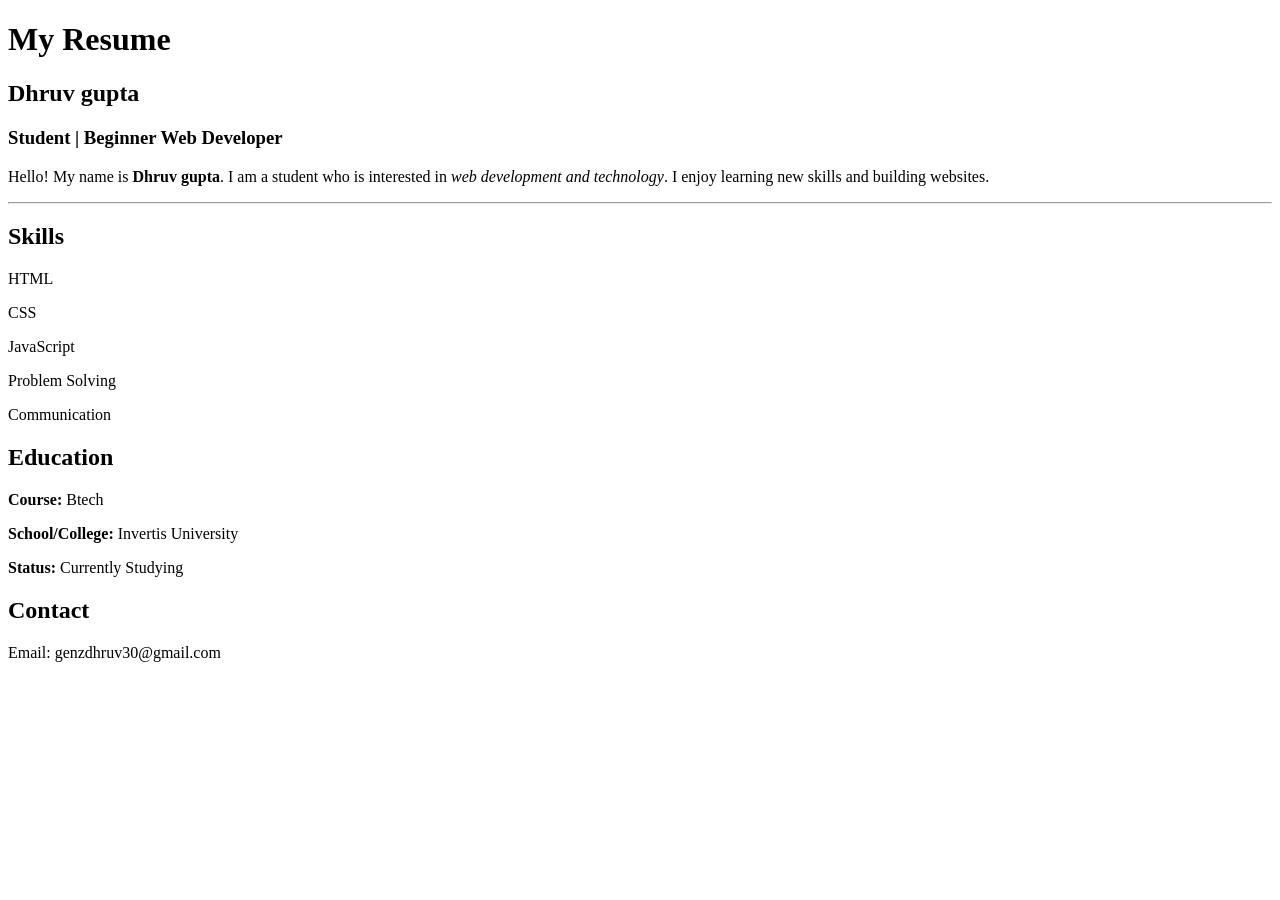
<file: week 2/index.html>
<!DOCTYPE html>
<html lang="en">
<head>
    <meta charset="UTF-8">
    <meta name="viewport" content="width=device-width, initial-scale=1.0">
    <title>My resume</title>
</head>
<body>
    <h1>My Resume</h1>

    <h2>Dhruv gupta</h2>
    <h3>Student | Beginner Web Developer</h3>
     <p>
        Hello! My name is <strong>Dhruv gupta</strong>.
        I am a student who is interested in
        <em>web development and technology</em>.
        I enjoy learning new skills and building websites.
    </p>
    <hr>
    
     <div id="skills" class="resume">
        <h2>Skills</h2>
        <p>HTML</p>
        <p>CSS</p>
        <p>JavaScript</p>
        <p>Problem Solving</p>
        <p>Communication</p>
    </div>

    <div id="education" class="resume">
        <h2>Education</h2>
        <p><strong>Course:</strong> Btech</p>
        <p><strong>School/College:</strong> Invertis University</p>
        <p><strong>Status:</strong> Currently Studying</p>
    </div>

    <div id="contact" class="resume">
        <h2>Contact</h2>
        <p>Email: genzdhruv30@gmail.com</p>
    </div>

    

    
    
</body>
</html>
</file>
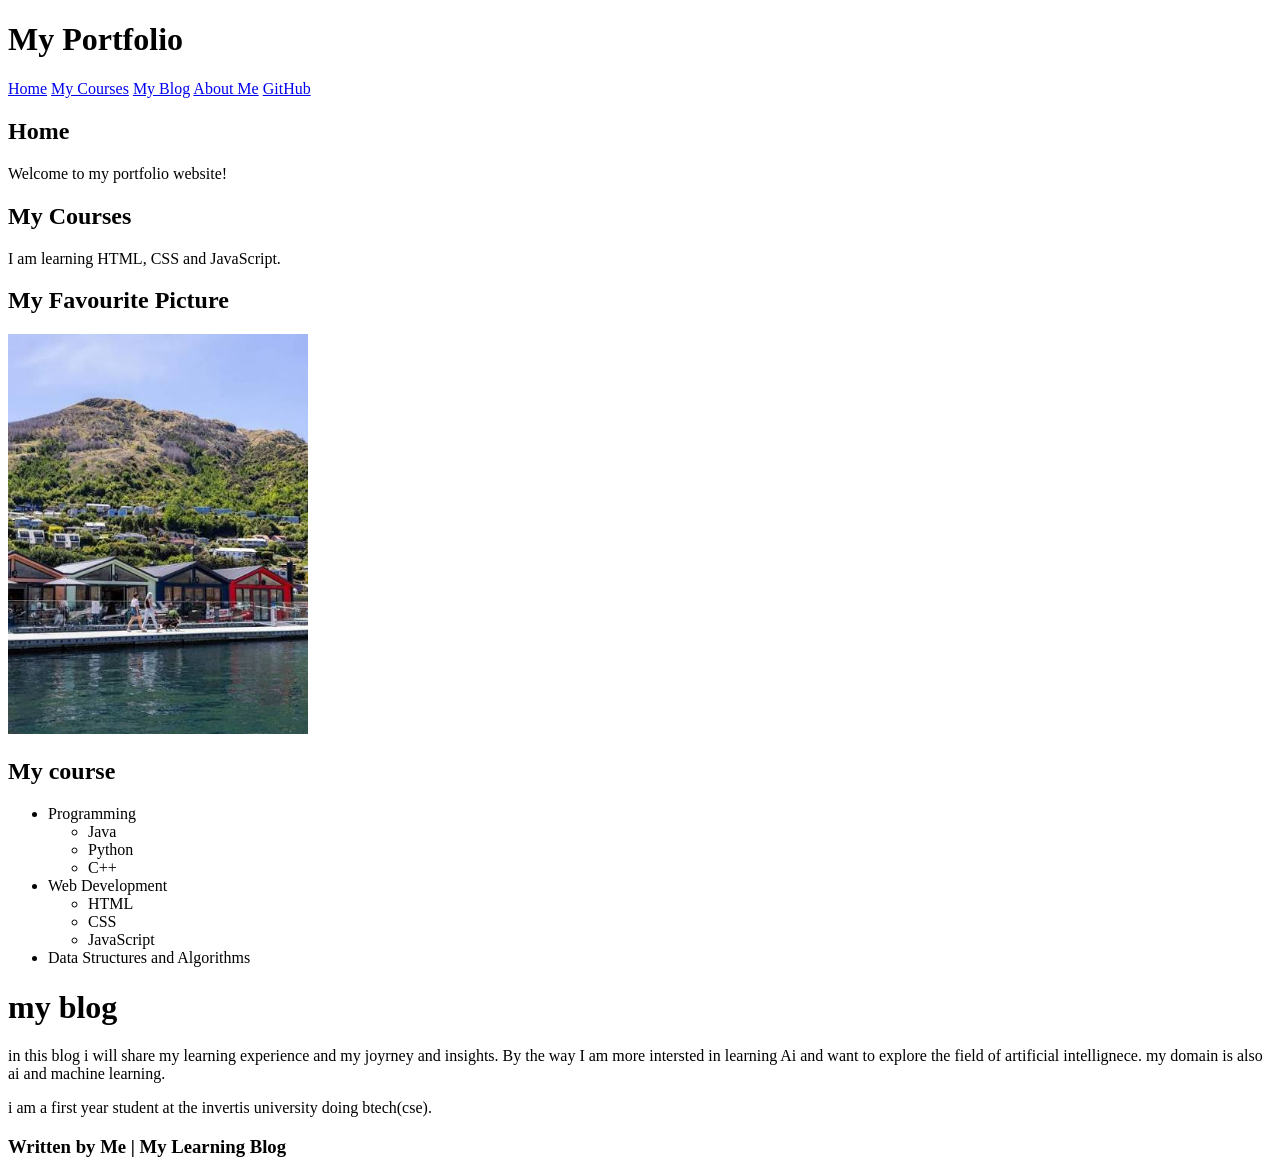
<file: week 3/index.html>
<!DOCTYPE html>
<html lang="en">

<head>
    <meta charset="UTF-8">
    <meta name="viewport" content="width=device-width, initial-scale=1.0">
    <title>Document</title>
</head>

<body>

    <header>
        <h1>My Portfolio</h1>

        <nav>
            <a href="#home">Home</a>
            <a href="#courses">My Courses</a>
            <a href="#blog">My Blog</a>
            <a href="about.html">About Me</a>
            <a href="https://github.com/" target="_blank" rel="noopener noreferrer">GitHub</a>
        </nav>
    </header>
    <main>
        <section id="home">
            <h2>Home</h2>
            <p>Welcome to my portfolio website!</p>
        </section>

        <section id="courses">
            <h2>My Courses</h2>
            <p>I am learning HTML, CSS and JavaScript.</p>
        </section>

        
    </main>

    

    <!-- 3.2 section-->
    <h2>My Favourite Picture</h2>

    <img src="nature.jpg" alt="A beautiful picture of nature" width="300">


    <!-- course Section-->
    <section id="courses">
        <h2> My course </h2>



        <ul>
            <li>Programming
                <ul>
                    <li>Java</li>
                    <li>Python</li>
                    <li>C++</li>
                </ul>
            </li>

            <li>Web Development
                <ul>
                    <li>HTML</li>
                    <li>CSS</li>
                    <li>JavaScript</li>
                </ul>
            </li>

            <li>Data Structures and Algorithms</li>
        </ul>
    </section>

    <h1> my blog</h1>
    <p>
        in this blog i will share my learning experience and my joyrney and insights.
        By the way I am more intersted in learning Ai and want to explore the field
        of artificial intellignece. my domain is also ai and machine learning.

    </p>

    <p>
        i am a first year student at the invertis university doing btech(cse).
    </p>

    <footer>

        <h3>Written by Me | My Learning Blog</h3>
    </footer>

</body>

</html>
</file>
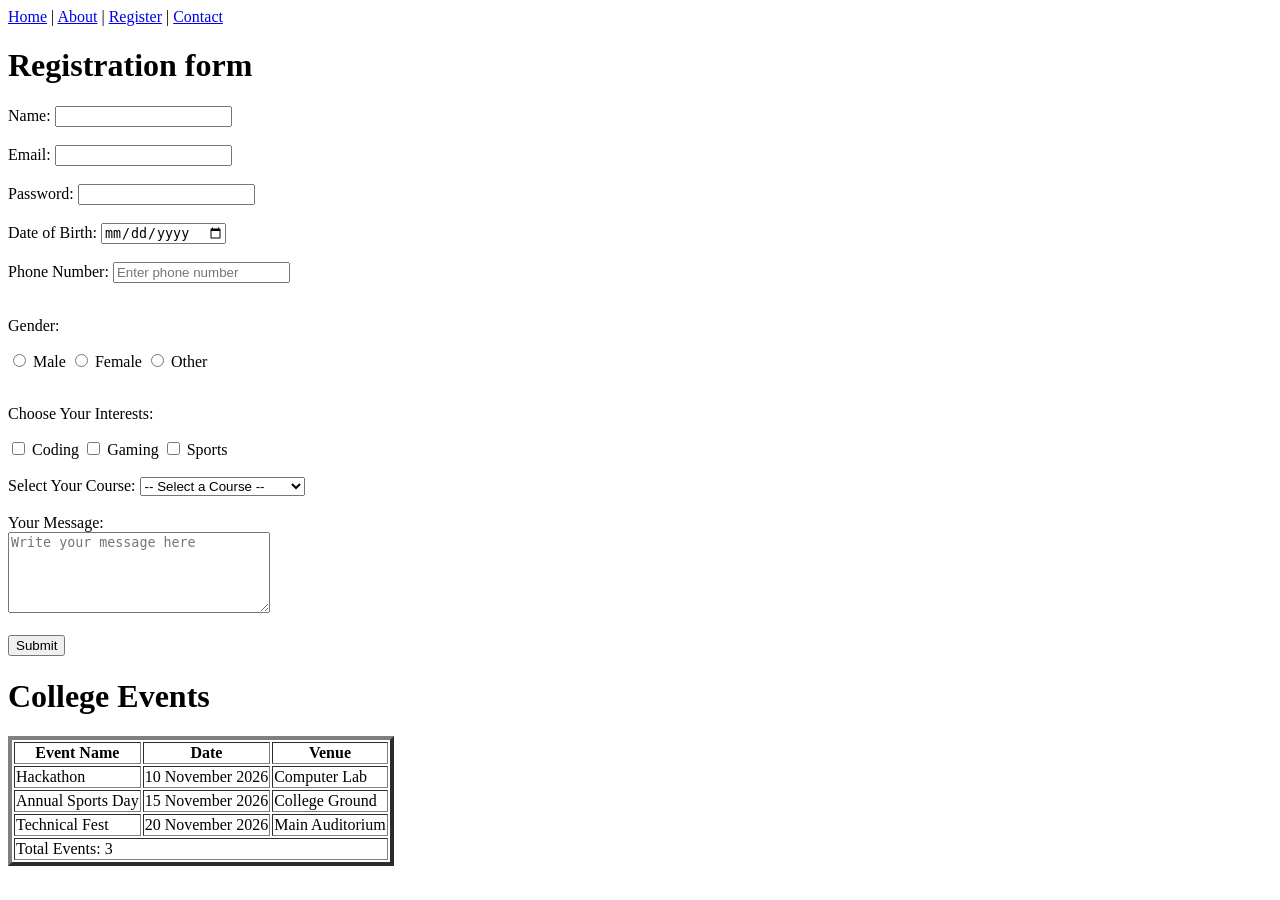
<file: week 4/index.html>
<!DOCTYPE html>
<html lang="en">

<head>
    <meta charset="UTF-8">
    <meta name="viewport" content="width=device-width, initial-scale=1.0">
    <meta name="description" content="Welcome to our college website. Explore college events and activities.">
    <meta name="author" content="Dhruv">
    <meta name="keywords" content="college, events, education">
    <title> Registration form</title>
    <!-- Favicon -->
    <link rel="icon" type="image/png" href="favicon.png">
</head>

<body>

     <nav>
            <a href="index.html">Home</a> |
            <a href="about.html">About</a> |
            <a href="register.html">Register</a> |
            <a href="contact.html">Contact</a>
        </nav>
        
    <h1> Registration form</h1>
    <form>
        <!--Name-->
        <label for="name">Name:</label>
        <input type="text" id="name" name="name" required> 
        <br> <br>

         <!-- email -->
        <label for="email">Email:</label>
        <input type="email" id="email" name="email" required>
        <br> <br>

        <!-- password -->
        <label for="password">Password:</label>
        <input type="password" id="password" name="password" required>
        <br> <br>

        <!-- Date -->
        <label for="dob">Date of Birth:</label>
        <input type="date" id="dob" name="dob" required>
        <br><br>

        <!-- Phone -->
        <label for="phone">Phone Number:</label>
        <input type="tel" id="phone" name="phone"
               placeholder="Enter phone number" required>
        <br><br>

        <!-- Radio Buttons -->
        <p>Gender:</p>
        <input type="radio" id="male" name="gender" value="male">
        <label for="male">Male</label>

        <input type="radio" id="female" name="gender" value="female">
        <label for="female">Female</label>

        <input type="radio" id="other" name="gender" value="other">
        <label for="other">Other</label>
        <br><br>

        <!-- Checkboxes -->
        <p>Choose Your Interests:</p>
        <input type="checkbox" id="coding" name="interests" value="coding">
        <label for="coding">Coding</label>

        <input type="checkbox" id="gaming" name="interests" value="gaming">
        <label for="gaming">Gaming</label>

        <input type="checkbox" id="sports" name="interests" value="sports">
        <label for="sports">Sports</label>
        <br><br>

        <!-- Dropdown -->
        <label for="course">Select Your Course:</label>
        <select id="course" name="course" required>
            <option value="">-- Select a Course --</option>
            <option value="cse">Computer Science</option>
            <option value="it">Information Technology</option>
            <option value="ece">Electronics Engineering</option>
            <option value="mechanical">Mechanical Engineering</option>
        </select>
        <br><br>

        <!-- Message Box -->
        <label for="message">Your Message:</label>
        <br>
        <textarea id="message" name="message" rows="5" cols="30"
                  placeholder="Write your message here"></textarea>
        <br><br>

        <!-- Submit Button -->
        <button type="submit">Submit</button>

        <h1>College Events</h1>

    <table border="4">
        <!-- Heading Row -->
        <thead>
            <tr>
                <th>Event Name</th>
                <th>Date</th>
                <th>Venue</th>
            </tr>
        </thead>

        <!-- Body Rows -->
        <tbody>
            <tr>
                <td>Hackathon</td>
                <td>10 November 2026</td>
                <td>Computer Lab</td>
            </tr>

            <tr>
                <td>Annual Sports Day</td>
                <td>15 November 2026</td>
                <td>College Ground</td>
            </tr>

            <tr>
                <td>Technical Fest</td>
                <td>20 November 2026</td>
                <td>Main Auditorium</td>
            </tr>
        </tbody>

        <!-- Footer Row -->
        <tfoot>
            <tr>
                <td colspan="3">Total Events: 3</td>
            </tr>
        </tfoot>
    </table>



    </form>
</body>

</html>
</file>
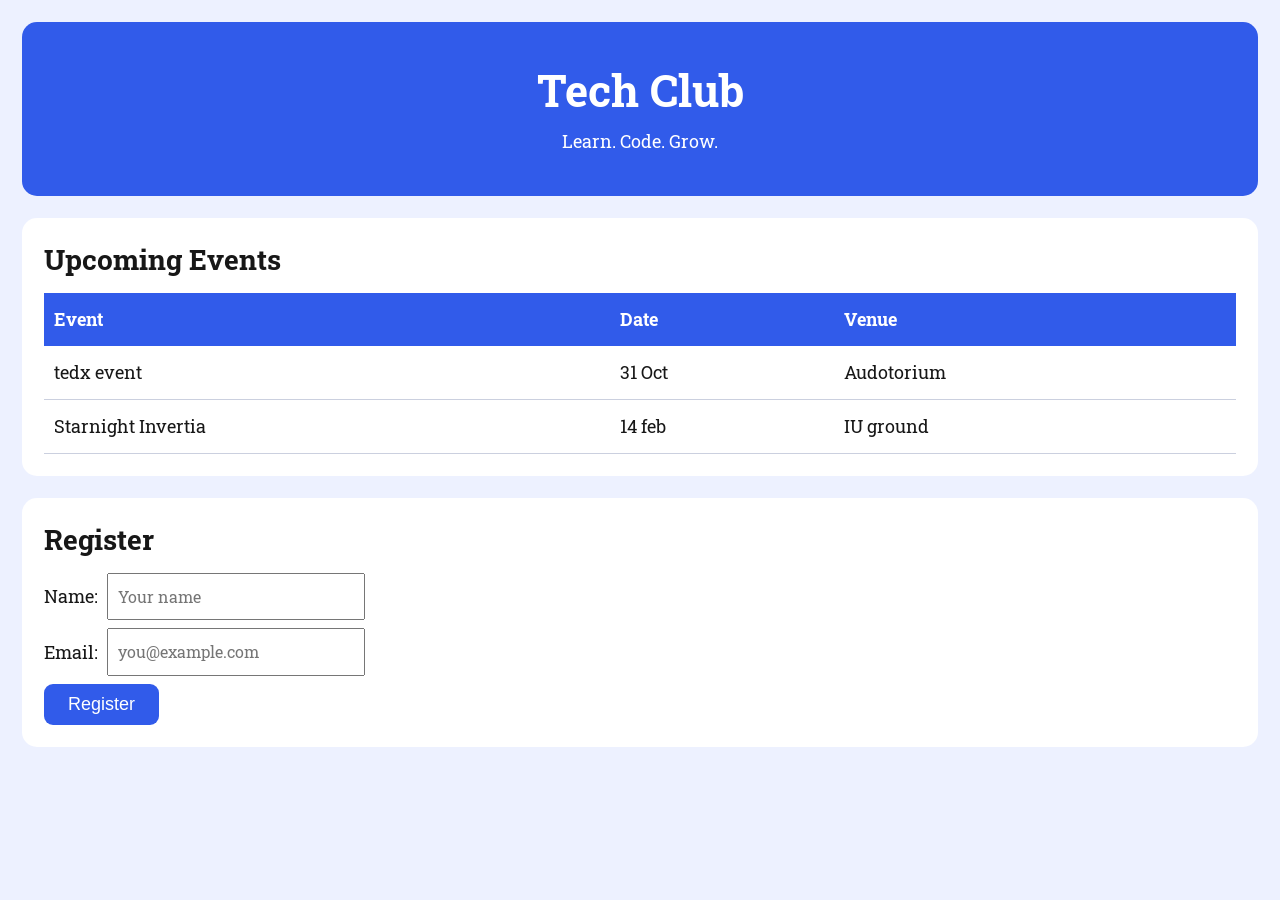
<file: week 5/index.html>
<!DOCTYPE html>
<html lang="en">
<head>
    <meta charset="UTF-8">
    <meta name="viewport" content="width=device-width, initial-scale=1.0">

    <title>Tech Club</title>

    <!-- Google Font -->
    <link rel="preconnect" href="https://fonts.googleapis.com">
    <link rel="preconnect" href="https://fonts.gstatic.com" crossorigin>
    <link href="https://fonts.googleapis.com/css2?family=Roboto+Slab:wght@400;500;600;700&display=swap"
          rel="stylesheet">

    <!-- External CSS file -->
    <link rel="stylesheet" href="style.css">
</head>
<body>

    <header id="hero">
        <h1>Tech Club</h1>
        <p>Learn. Code. Grow.</p>
    </header>

    <main>
        <!-- Upcoming Events -->
        <section class="card">
            <h2>Upcoming Events</h2>

            <table>
                <thead>
                    <tr>
                        <th>Event</th>
                        <th>Date</th>
                        <th>Venue</th>
                    </tr>
                </thead>

                <tbody>
                    <tr>
                        <td>tedx event </td>
                        <td>31 Oct </td>
                        <td>Audotorium</td>
                    </tr>

                    <tr>
                        <td>Starnight Invertia</td>
                        <td>14 feb</td>
                        <td>IU ground </td>
                    </tr>
                </tbody>
            </table>
        </section>

        <!-- Registration Form -->
        <section class="card">
            <h2>Register</h2>

            <form>
                <div class="form-row">
                    <label for="name">Name:</label>
                    <input
                        type="text"
                        id="name"
                        name="name"
                        placeholder="Your name"
                        required
                    >
                </div>

                <div class="form-row">
                    <label for="email">Email:</label>
                    <input
                        type="email"
                        id="email"
                        name="email"
                        placeholder="you@example.com"
                        required
                    >
                </div>

                <button type="submit">Register</button>
            </form>
        </section>
    </main>

</body>
</html>
</file>
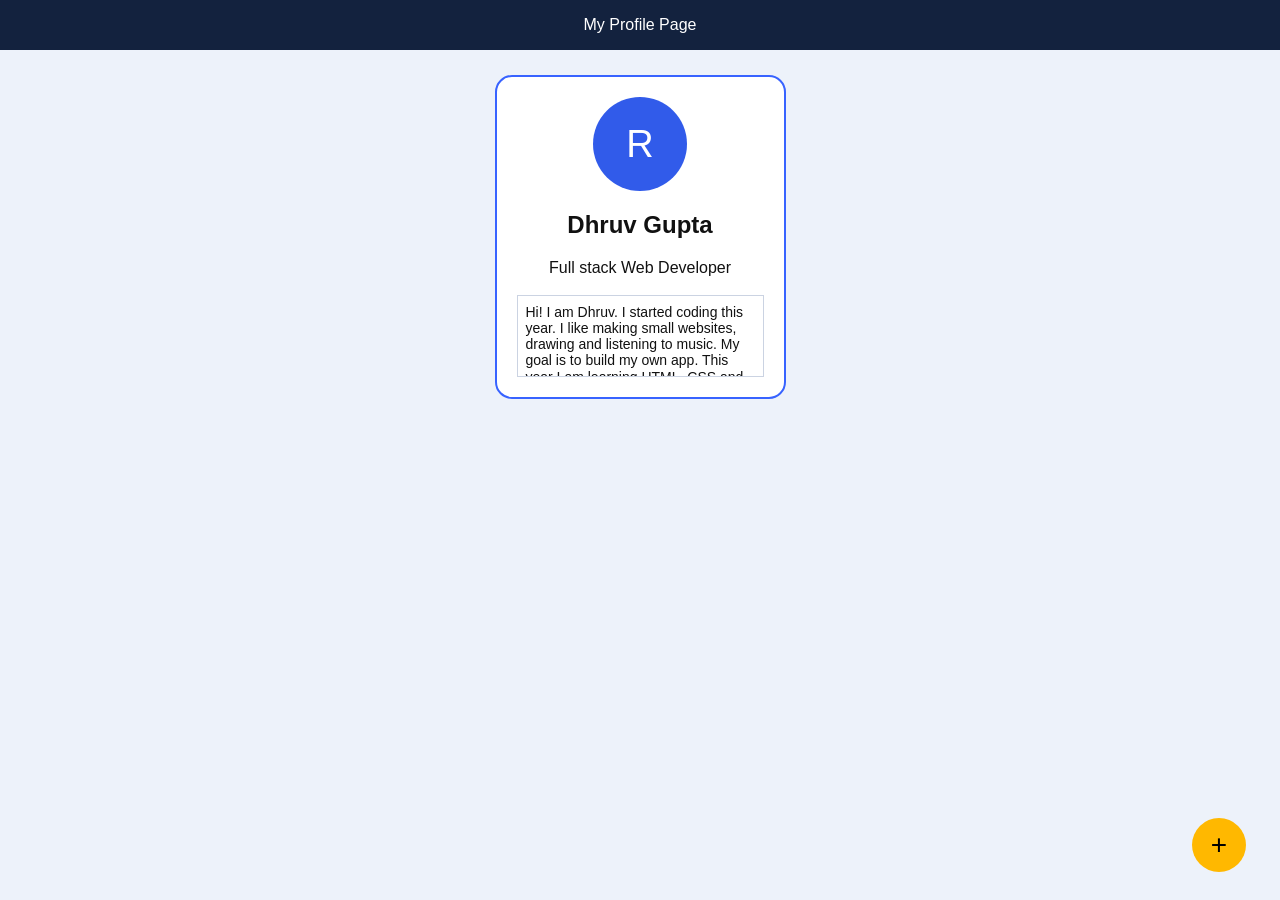
<file: week 6/index.html>
<!DOCTYPE html>
<html lang="en">
<head>
    <meta charset="UTF-8">
    <meta name="viewport" content="width=device-width, initial-scale=1.0">

    <title>My Profile Page</title>

    <link rel="stylesheet" href="style.css">
</head>
<body>

    <!-- Sticky top bar -->
    <header class="top-bar">
        My Profile Page
    </header>

    <main class="page-container">

        <!-- Profile card -->
        <section class="profile-card">

            <div class="avatar">R</div>

            <h1>Dhruv Gupta</h1>

            <p class="profile-role"> Full stack Web Developer </p>

            <!-- Scrollable bio -->
            <div class="bio-box">
                Hi! I am Dhruv. I started coding this year.
                I like making small websites, drawing and
                listening to music. My goal is to build my
                own app. This year I am learning HTML, CSS
                and JavaScript. I enjoy creating new things
                and improving my coding skills every day. I 
                want to become full stack web developer.
            </div>

        </section>

    </main>

    <!-- Fixed add button -->
    <button class="add-button" type="button"
            aria-label="Add profile">+</button>

</body>
</html>
</file>
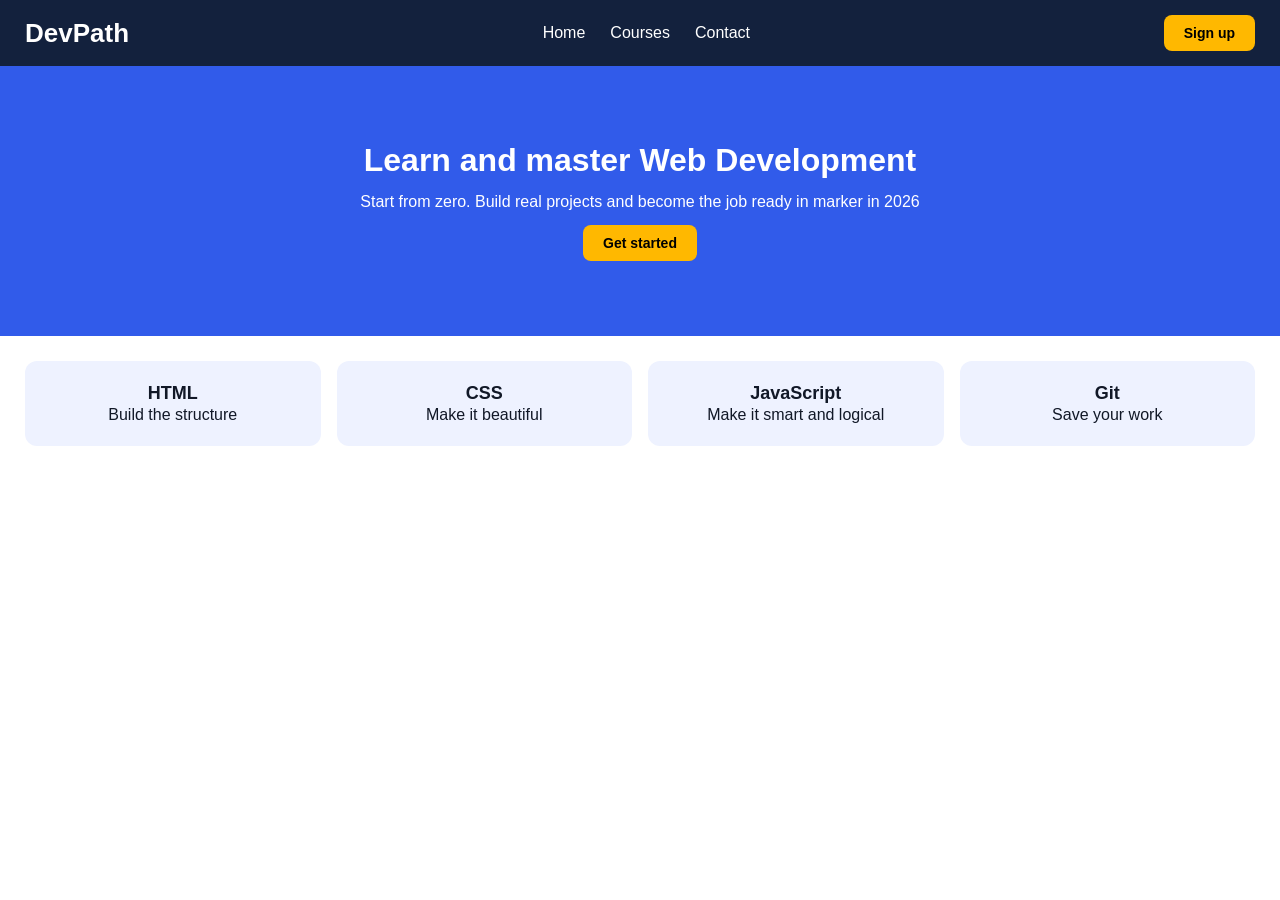
<file: week 7/index.html>
<!DOCTYPE html>
<html lang="en">
<head>
    <meta charset="UTF-8">
    <meta name="viewport" content="width=device-width, initial-scale=1.0">
    <title>DevPath - Learn Web Development</title>
    <link rel="stylesheet" href="style.css">
</head>
<body>

    <!-- Navbar -->
    <nav class="navbar">
        <div class="logo">DevPath</div>

        <div class="nav-links">
            <a href="#home">Home</a>
            <a href="#courses">Courses</a>
            <a href="#contact">Contact</a>
        </div>

        <button class="signup-btn">Sign up</button>
    </nav>

    <!-- Hero Banner -->
    <section class="hero" id="home">
        <div class="hero-content">
            <h1>Learn and master Web Development</h1>
            <p>Start from zero. Build real projects and become the job ready in marker in 2026</p>
            <button class="get-started-btn">Get started</button>
        </div>
    </section>

    <!-- Course Cards -->
    <section class="courses" id="courses">

        <div class="card">
            <h2>HTML</h2>
            <p>Build the structure </p>
        </div>

        <div class="card">
            <h2>CSS</h2>
            <p>Make it beautiful</p>
        </div>

        <div class="card">
            <h2>JavaScript</h2>
            <p>Make it smart and logical</p>
        </div>

        <div class="card">
            <h2>Git</h2>
            <p>Save your work</p>
        </div>

    </section>

</body>
</html>
</file>
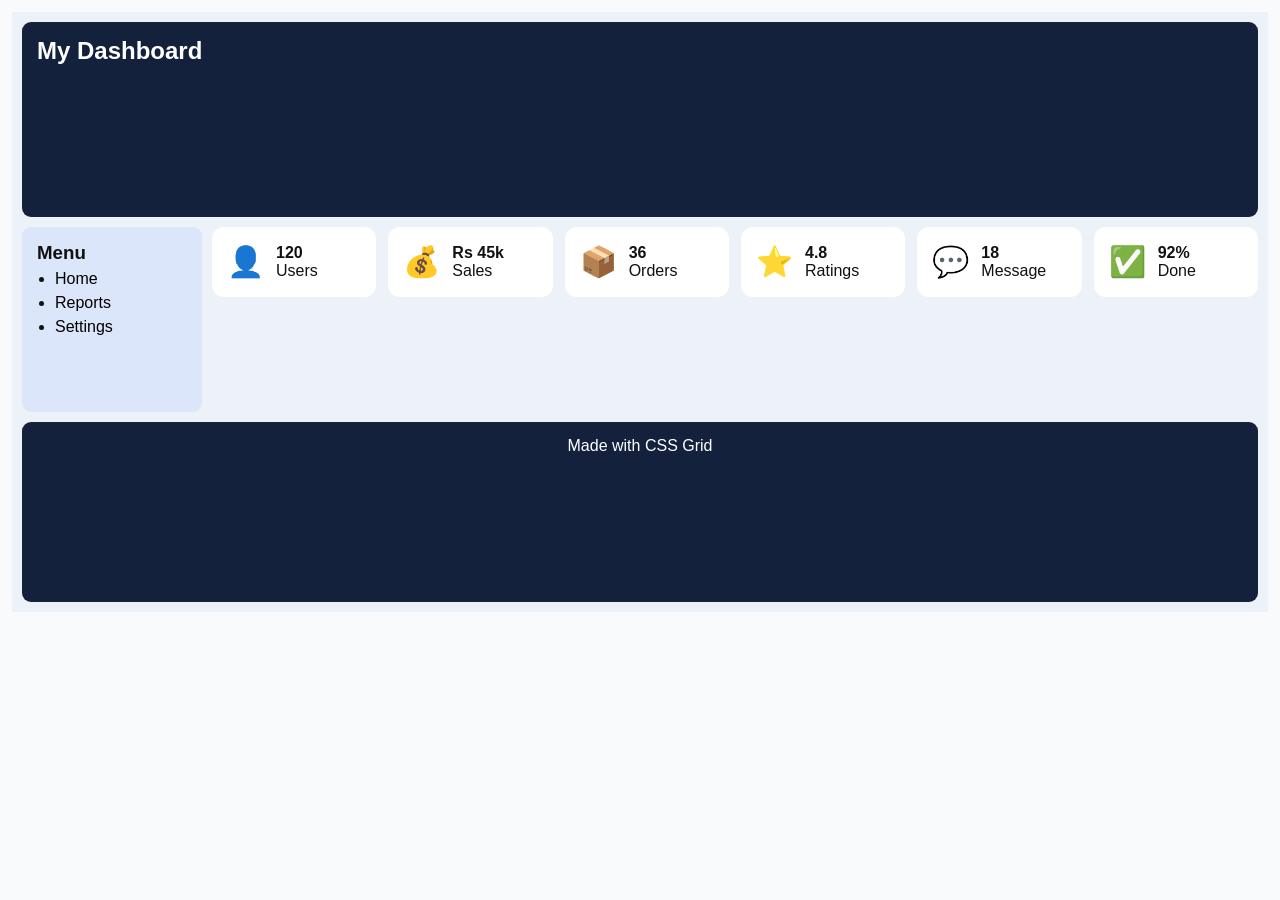
<file: week 8/index.html>
<!DOCTYPE html>
<html lang="en">
<head>
    <meta charset="UTF-8">
    <meta name="viewport" content="width=device-width, initial-scale=1.0">
    <title>My Dashboard</title>
    <link rel="stylesheet" href="style.css">
</head>
<body>

    <div class="dashboard">

        <!-- Header -->
        <header class="head">
            <h2>My Dashboard</h2>
        </header>

        <!-- Sidebar -->
        <aside class="side">
            <h3>Menu</h3>
            <ul>
                <li><a href="#">Home</a></li>
                <li><a href="#">Reports</a></li>
                <li><a href="#">Settings</a></li>
            </ul>
        </aside>

        <!-- Main Content -->
        <main class="main">

            <div class="card">
                <span class="icon">👤</span>
                <div class="info">
                    <strong>120</strong>
                    <p>Users </p>
                </div>
            </div>

            <div class="card">
                <span class="icon">💰</span>
                <div class="info">
                    <strong>Rs 45k</strong>
                    <p>Sales</p>
                </div>
            </div>

            <div class="card">
                <span class="icon">📦</span>
                <div class="info">
                    <strong>36</strong>
                    <p>Orders</p>
                </div>
            </div>

            <div class="card">
                <span class="icon">⭐</span>
                <div class="info">
                    <strong>4.8</strong>
                    <p>Ratings</p>
                </div>
            </div>

            <div class="card">
                <span class="icon">💬</span>
                <div class="info">
                    <strong> 18 </strong>
                    <p>Message</p>
                </div>
            </div>

            <div class="card">
                <span class="icon">✅</span>
                <div class="info">
                    <strong>92% </strong>
                    <p>Done</p>
                </div>
            </div>

        </main>

        <!-- Footer -->
        <footer class="foot">
            <p>Made with CSS Grid</p>
        </footer>

    </div>

</body>
</html>
</file>
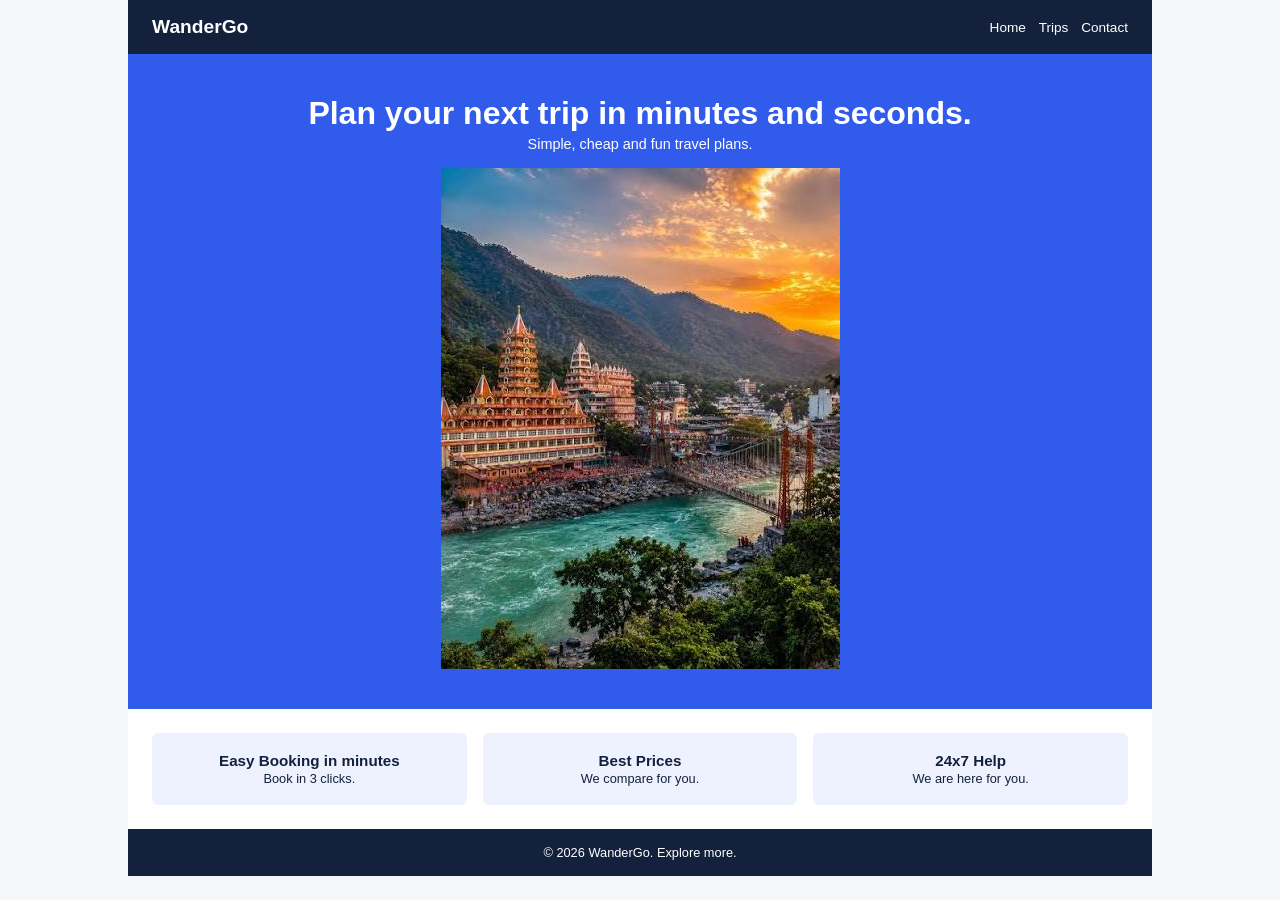
<file: week 9/index.html>
<!DOCTYPE html>
<html lang="en">
<head>
    <meta charset="UTF-8">
    <meta name="viewport" content="width=device-width, initial-scale=1.0">

    <title>WanderGo - Travel Planner</title>

    <link rel="stylesheet" href="style.css">
</head>
<body>

    <div class="page">

        <!-- Navbar -->
        <header class="navbar">
            <h1 class="logo">WanderGo</h1>

            <nav class="nav-links">
                <a href="#home">Home</a>
                <a href="#trips">Trips</a>
                <a href="#contact">Contact</a>
            </nav>
        </header>

        <!-- Hero Section -->
        <main id="home">

            <section class="hero">
                <div class="hero-content">
                    <h2>Plan your next trip in minutes and seconds.</h2>
                    <p>Simple, cheap and fun travel plans. </p>
                </div>

                <img
                    src="trip.jpg"
                    alt="Beautiful travel destination"
                    class="trip-image"
                >
            </section>

            <!-- Features -->
            <section class="features" id="trips">

                <article class="feature-card">
                    <h3>Easy Booking in minutes</h3>
                    <p>Book in 3 clicks.</p>
                </article>

                <article class="feature-card">
                    <h3>Best Prices</h3>
                    <p>We compare for you.</p>
                </article>

                <article class="feature-card">
                    <h3>24x7 Help</h3>
                    <p>We are here for you.</p>
                </article>

            </section>

        </main>

        <!-- Footer -->
        <footer class="footer" id="contact">
            <p>© 2026 WanderGo. Explore more.</p>
        </footer>

    </div>

</body>
</html>
</file>
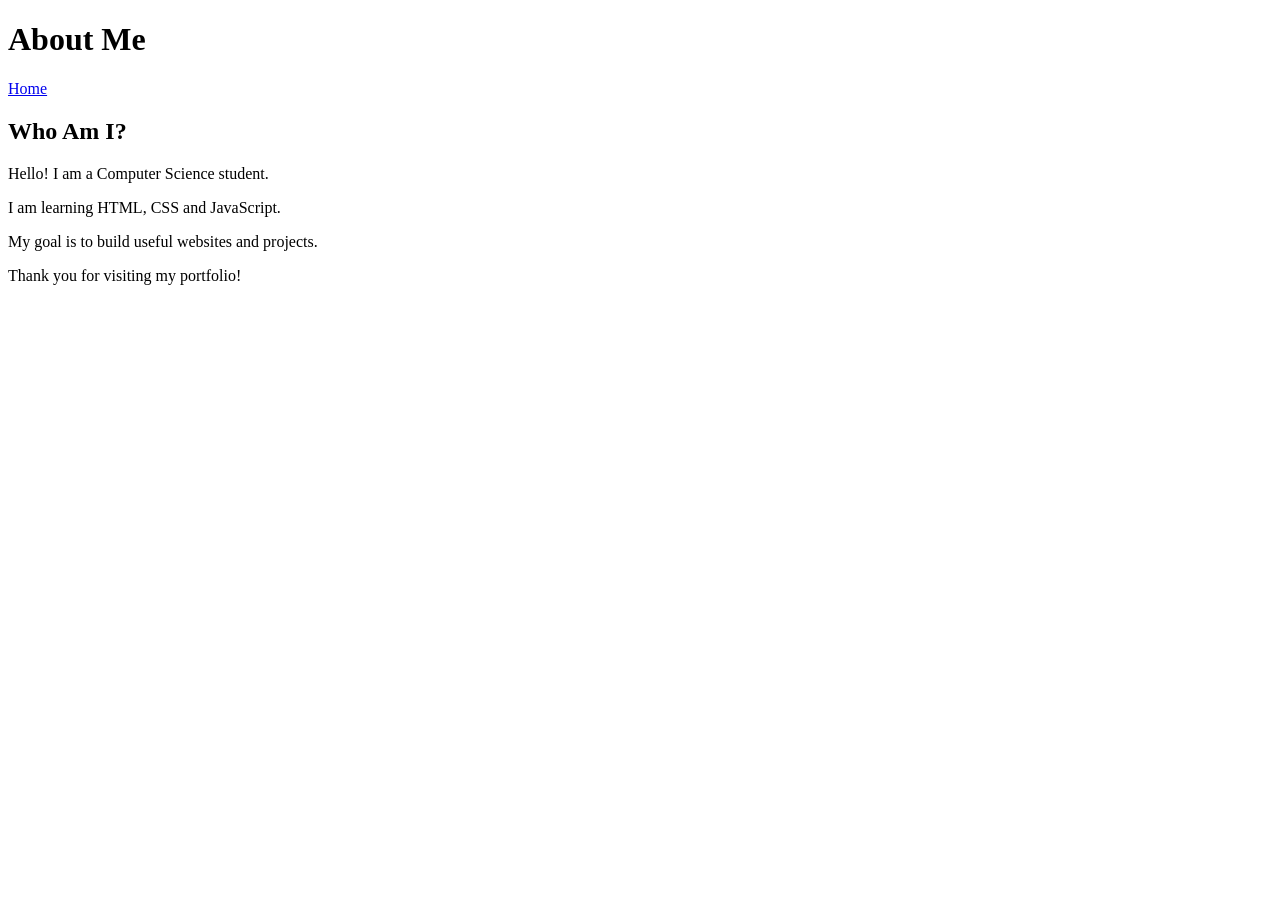
<file: week 3/about.html>
<!DOCTYPE html>
<html lang="en">
<head>
    <meta charset="UTF-8">
    <meta name="viewport" content="width= Add a menu (nav) with links. One link should open in a new tab. Later: make a second page about.html and link it too., initial-scale=1.0">
    <title>Document</title>
</head>

<!DOCTYPE html>
<html lang="en">
<head>
    <meta charset="UTF-8">
    <meta name="viewport" content="width=device-width, initial-scale=1.0">
    <title>About Me</title>
</head>
<body>

    <header>
        <h1>About Me</h1>
        <nav>
            <a href="index.html">Home</a>
        </nav>
    </header>

    <main>
        <section>
            <h2>Who Am I?</h2>
            <p>Hello! I am a Computer Science student.</p>
            <p>I am learning HTML, CSS and JavaScript.</p>
            <p>My goal is to build useful websites and projects.</p>
        </section>
    </main>

    <footer>
        <p>Thank you for visiting my portfolio!</p>
    </footer>

    
        

</body>
</html>
</file>
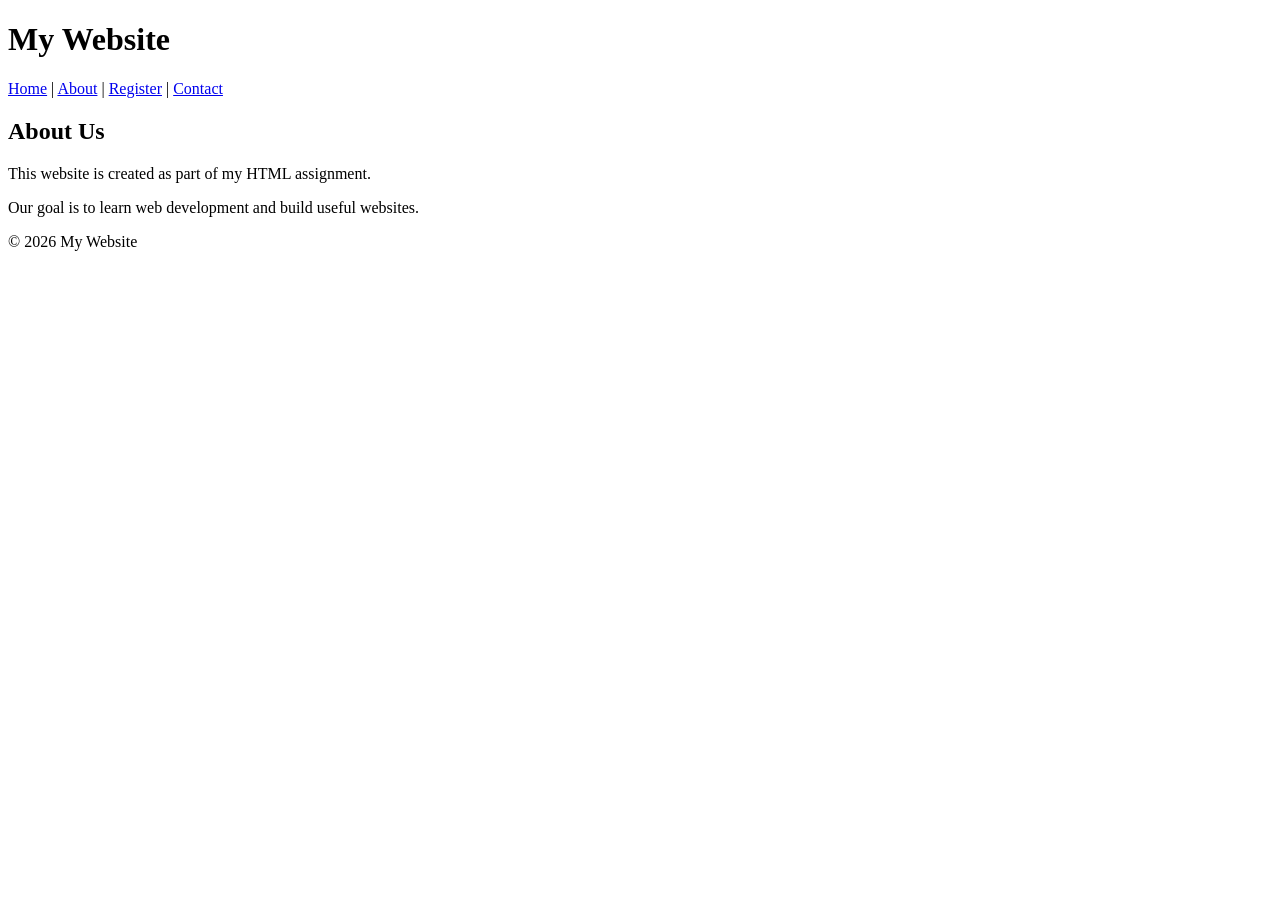
<file: week 4/about.html>
<!DOCTYPE html>
<html lang="en">
<head>
    <meta charset="UTF-8">
    <meta name="viewport" content="width=device-width, initial-scale=1.0">
    <title>About | My Website</title>
</head>
<body>

    <header>
        <h1>My Website</h1>

        <nav>
            <a href="index.html">Home</a> |
            <a href="about.html">About</a> |
            <a href="register.html">Register</a> |
            <a href="contact.html">Contact</a>
        </nav>
    </header>

    <main>
        <h2>About Us</h2>
        <p>This website is created as part of my HTML assignment.</p>
        <p>Our goal is to learn web development and build useful websites.</p>
    </main>

    <footer>
        <p>&copy; 2026 My Website</p>
    </footer>

</body>
</html>
</file>
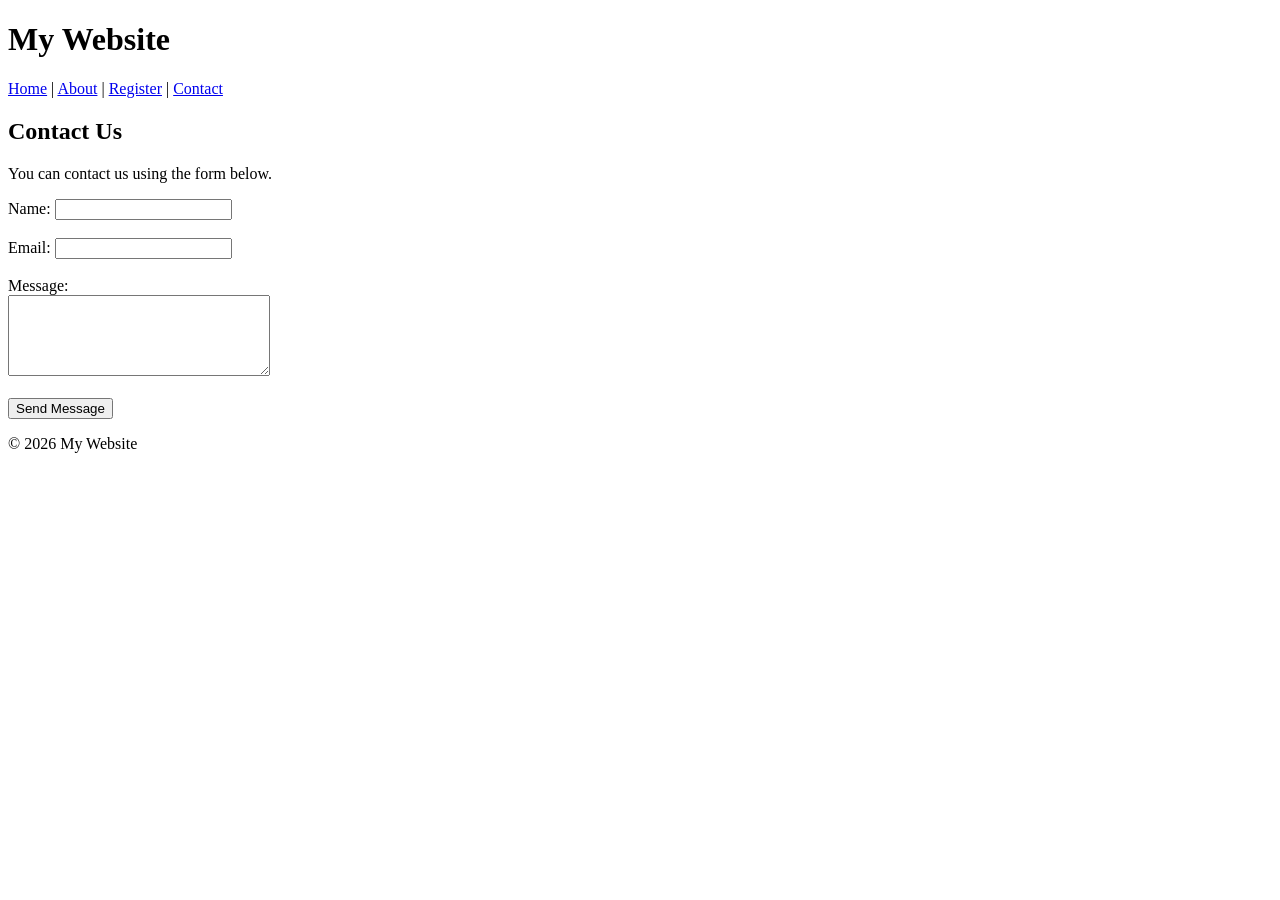
<file: week 4/contact.html>
<!DOCTYPE html>
<html lang="en">
<head>
    <meta charset="UTF-8">
    <meta name="viewport" content="width=device-width, initial-scale=1.0">
    <title>Contact | My Website</title>
</head>
<body>

    <header>
        <h1>My Website</h1>

        <nav>
            <a href="index.html">Home</a> |
            <a href="about.html">About</a> |
            <a href="register.html">Register</a> |
            <a href="contact.html">Contact</a>
        </nav>
    </header>

    <main>
        <h2>Contact Us</h2>
        <p>You can contact us using the form below.</p>

        <form>
            <label for="contact-name">Name:</label>
            <input type="text" id="contact-name" name="name" required>
            <br><br>

            <label for="contact-email">Email:</label>
            <input type="email" id="contact-email" name="email" required>
            <br><br>

            <label for="message">Message:</label>
            <br>
            <textarea id="message" name="message" rows="5" cols="30" required></textarea>
            <br><br>

            <button type="submit">Send Message</button>
        </form>
    </main>

    <footer>
        <p>&copy; 2026 My Website</p>
    </footer>

</body>
</html>
</file>
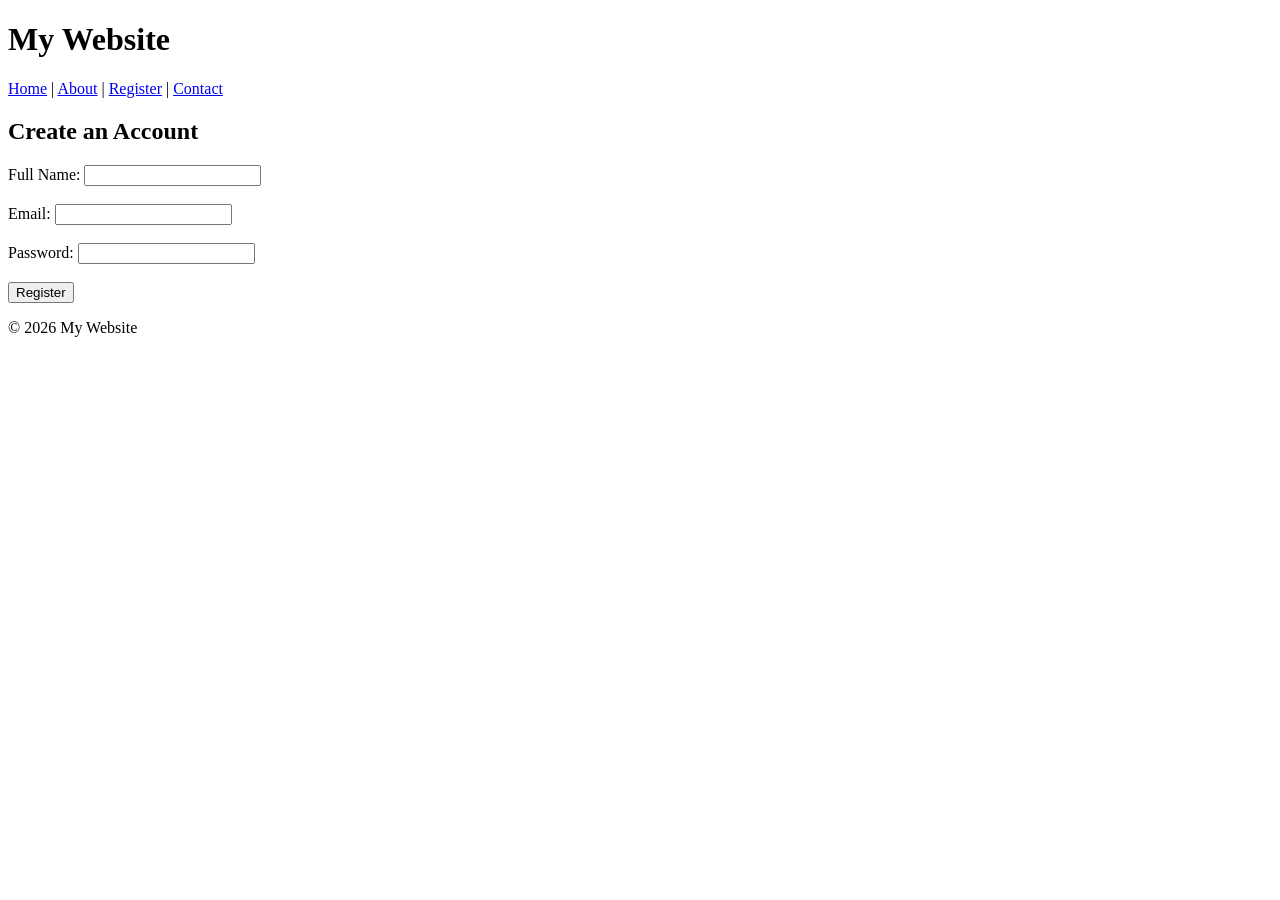
<file: week 4/register.html>
<!DOCTYPE html>
<html lang="en">
<head>
    <meta charset="UTF-8">
    <meta name="viewport" content="width=device-width, initial-scale=1.0">
    <title>Register | My Website</title>
</head>
<body>

    <header>
        <h1>My Website</h1>

        <nav>
            <a href="index.html">Home</a> |
            <a href="about.html">About</a> |
            <a href="register.html">Register</a> |
            <a href="contact.html">Contact</a>
        </nav>
    </header>

    <main>
        <h2>Create an Account</h2>

        <form>
            <label for="name">Full Name:</label>
            <input type="text" id="name" name="name" required>
            <br><br>

            <label for="email">Email:</label>
            <input type="email" id="email" name="email" required>
            <br><br>

            <label for="password">Password:</label>
            <input type="password" id="password" name="password" required>
            <br><br>

            <button type="submit">Register</button>
        </form>
    </main>

    <footer>
        <p>&copy; 2026 My Website</p>
    </footer>

</body>
</html>
</file>
<file: week 5/style.css>
/* Task 5.4: CSS variables */
:root {
    --primary-color: #315bea;
    --page-background: #edf1ff;
    --card-background: #ffffff;
    --text-color: #171717;
    --border-color: #cbd0df;
    --spacing: 22px;
}

/* Task 5.2: Universal selector */
* {
    box-sizing: border-box;
    margin: 0;
    padding: 0;
}

/* General page styling */
body {
    font-family: "Roboto Slab", Georgia, serif;
    background-color: var(--page-background);
    color: var(--text-color);
    font-size: 18px;
    line-height: 1.6;
    padding: var(--spacing);
}

/* Task 5.2: ID selector */
#hero {
    background-color: var(--primary-color);
    color: white;
    text-align: center;
    padding: 40px 20px;
    border-radius: 15px;
    margin-bottom: 22px;
}

/* Task 5.2: Element selector */
h1 {
    font-size: 44px;
    line-height: 1.3;
    margin-bottom: 8px;
}

/* Make the hero heading white */
#hero h1 {
    color: white;
}

/* Task 5.2: Class selector */
.card {
    background-color: var(--card-background);
    padding: var(--spacing);
    border-radius: 15px;
    margin-bottom: 22px;
}

/* Section headings */
h2 {
    font-size: 28px;
    line-height: 1.4;
    margin-bottom: 14px;
}

/* Events table */
table {
    width: 100%;
    border-collapse: collapse;
    text-align: left;
}

thead {
    background-color: var(--primary-color);
    color: white;
}

th,
td {
    padding: 12px 10px;
}

tbody tr {
    border-bottom: 1px solid var(--border-color);
}

/* Registration form */
.form-row {
    display: flex;
    align-items: center;
    gap: 8px;
    margin-bottom: 8px;
}

label {
    width: 55px;
    flex-shrink: 0;
}

input {
    width: 258px;
    max-width: 100%;
    padding: 9px;
    font: inherit;
    font-size: 16px;
}

/* Register button */
button {
    background-color: var(--primary-color);
    color: white;
    border: none;
    border-radius: 9px;
    padding: 10px 24px;
    font-size: 18px;
    cursor: pointer;
}

button:hover {
    background-color: #2348c4;
}

/* Small-screen layout */
@media (max-width: 500px) {
    body {
        padding: 12px;
        font-size: 15px;
    }

    #hero {
        padding: 30px 12px;
    }

    h1 {
        font-size: 34px;
    }

    h2 {
        font-size: 23px;
    }

    .card {
        padding: 16px;
    }

    th,
    td {
        padding: 9px 5px;
    }

    .form-row {
        flex-wrap: wrap;
    }

    input {
        width: 100%;
    }
}
</file>
<file: week 6/style.css>
/* Task 6.1: Box sizing */
* {
    box-sizing: border-box;
    margin: 0;
    padding: 0;
}

/* CSS variables */
:root {
    --page-bg: #edf2fa;
    --navy: #13223e;
    --blue: #315bea;
    --yellow: #ffb800;
    --white: #ffffff;
    --text: #111111;
    --border: #cbd3e2;
}

body {
    font-family: Arial, sans-serif;
    background-color: var(--page-bg);
    color: var(--text);
    min-height: 100vh;
}

/* Task 6.4: Sticky top bar */
.top-bar {
    position: sticky;
    top: 0;
    z-index: 100;

    height: 50px;
    background-color: var(--navy);
    color: var(--white);

    display: flex;
    justify-content: center;
    align-items: center;

    font-size: 16px;
}

/* Main content */
.page-container {
    padding: 25px 15px 80px;
}

/* Task 6.2: Profile card */
.profile-card {
    width: 291px;
    max-width: 100%;
    margin: 0 auto;

    padding: 20px;
    border: 2px solid #3863ff;
    border-radius: 17px;

    background-color: var(--white);
    text-align: center;
}

/* Circle avatar */
.avatar {
    width: 94px;
    height: 94px;
    margin: 0 auto 18px;

    border-radius: 50%;
    background-color: var(--blue);
    color: var(--white);

    display: flex;
    justify-content: center;
    align-items: center;

    font-size: 38px;
}

/* Profile heading */
.profile-card h1 {
    font-size: 24px;
    line-height: 1.3;
    margin-bottom: 16px;
}

/* Profile description */
.profile-role {
    font-size: 16px;
    line-height: 1.5;
    margin-bottom: 15px;
}

/* Task 6.3: Fixed height and scrolling */
.bio-box {
    height: 82px;
    overflow: auto;

    border: 1px solid var(--border);
    padding: 8px;

    text-align: left;
    font-size: 14px;
    line-height: 1.15;
}

/* Task 6.4: Fixed button and z-index */
.add-button {
    position: fixed;
    right: 34px;
    bottom: 28px;
    z-index: 200;

    width: 54px;
    height: 54px;
    border: none;
    border-radius: 50%;

    background-color: var(--yellow);
    color: #000000;

    font-size: 28px;
    cursor: pointer;
}

.add-button:hover {
    background-color: #f0a900;
}

/* Small screens */
@media (max-width: 400px) {
    .page-container {
        padding: 25px 12px 80px;
    }

    .add-button {
        right: 18px;
        bottom: 18px;
    }
}
</file>
<file: week 7/style.css>
/* Reset */
* {
    margin: 0;
    padding: 0;
    box-sizing: border-box;
}

body {
    font-family: Arial, sans-serif;
    color: #111827;
    background-color: white;
}

/* 7.1 Navbar using Flexbox */
.navbar {
    display: flex;
    justify-content: space-between;
    align-items: center;
    background-color: #13213d;
    color: white;
    padding: 15px 25px;
    gap: 20px;
}

.logo {
    font-size: 26px;
    font-weight: bold;
}

.nav-links {
    display: flex;
    align-items: center;
    gap: 25px;
}

.nav-links a {
    color: white;
    text-decoration: none;
    font-size: 16px;
}

.nav-links a:hover {
    color: #ffb800;
}

.signup-btn,
.get-started-btn {
    background-color: #ffb800;
    color: black;
    border: none;
    padding: 10px 20px;
    border-radius: 8px;
    font-size: 14px;
    font-weight: bold;
    cursor: pointer;
}

/* 7.2 Centered Hero Banner */
.hero {
    display: flex;
    flex-direction: column;
    justify-content: center;
    align-items: center;
    text-align: center;
    background-color: #315bea;
    color: white;
    min-height: 270px;
    padding: 40px 20px;
}

.hero-content {
    display: flex;
    flex-direction: column;
    justify-content: center;
    align-items: center;
    gap: 14px;
}

.hero h1 {
    font-size: 32px;
}

.hero p {
    font-size: 16px;
}

.get-started-btn {
    margin-top: 0;
}

/* 7.3 Cards using Flexbox and flex-wrap */
.courses {
    display: flex;
    flex-wrap: wrap;
    gap: 16px;
    padding: 25px;
}

.card {
    flex: 1 1 200px;
    background-color: #eef2ff;
    border-radius: 12px;
    padding: 22px 15px;
    text-align: center;
}

.card h2 {
    font-size: 18px;
    margin-bottom: 2px;
}

.card p {
    font-size: 16px;
}

/* 7.5 Responsive layout: Tablet */
@media (max-width: 768px) {
    .navbar {
        padding: 15px;
        gap: 15px;
    }

    .logo {
        font-size: 22px;
    }

    .nav-links {
        gap: 12px;
    }

    .hero h1 {
        font-size: 28px;
    }

    .courses {
        padding: 20px;
    }
}

/* Mobile */
@media (max-width: 480px) {
    .navbar {
        flex-wrap: wrap;
        justify-content: center;
    }

    .logo {
        width: 100%;
        text-align: center;
    }

    .nav-links {
        justify-content: center;
        flex-wrap: wrap;
    }

    .signup-btn {
        padding: 8px 16px;
    }

    .hero {
        min-height: 240px;
    }

    .hero h1 {
        font-size: 25px;
    }

    .hero p {
        font-size: 15px;
    }

    .courses {
        padding: 16px;
        gap: 12px;
    }

    .card {
        flex: 1 1 200px;
    }
}
</file>
<file: week 8/style.css>
/* Reset */
* {
    margin: 0;
    padding: 0;
    box-sizing: border-box;
}

body {
    font-family: Arial, sans-serif;
    background-color: #f8fafc;
    padding: 12px;
    color: #111;
}

/* 8.1 Grid layout with columns, fr and gap */
.dashboard {
    display: grid;
    grid-template-columns: 180px 1fr;
    grid-template-areas:
        "head head"
        "side main"
        "foot foot";
    gap: 10px;
    padding: 10px;
    background-color: #edf2f9;
    min-height: 600px;
}

/* 8.3 Named Grid Areas */
.head {
    grid-area: head;
    background-color: #13213d;
    color: white;
    padding: 15px;
    min-height: 140px;
    border-radius: 9px;
}

.side {
    grid-area: side;
    background-color: #dce6fa;
    padding: 15px;
    border-radius: 9px;
}

.side h3 {
    margin-bottom: 6px;
}

.side ul {
    padding-left: 18px;
}

.side li {
    margin: 6px 0;
}

.side a {
    color: black;
    text-decoration: none;
}

.main {
    grid-area: main;

    /* 8.2 Automatically responsive cards */
    display: grid;
    grid-template-columns: repeat(auto-fit, minmax(150px, 1fr));
    gap: 12px;
    align-content: start;
}

/* 8.4 Flexbox inside every card */
.card {
    display: flex;
    align-items: center;
    justify-content: flex-start;
    gap: 12px;

    background-color: white;
    padding: 15px;
    border-radius: 12px;
    min-height: 70px;
}

.icon {
    font-size: 30px;
    line-height: 1;
}

.info strong {
    display: block;
    font-size: 16px;
}

.info p {
    font-size: 16px;
}

.foot {
    grid-area: foot;
    background-color: #13213d;
    color: white;
    text-align: center;
    padding: 15px;
    min-height: 125px;
    border-radius: 9px;
}

/* Responsive layout for mobile */
@media (max-width: 600px) {
    .dashboard {
        grid-template-columns: 1fr;
        grid-template-areas:
            "head"
            "side"
            "main"
            "foot";
    }

    .head {
        min-height: 100px;
    }

    .side {
        min-height: auto;
    }

    .main {
        grid-template-columns: repeat(
            auto-fit,
            minmax(150px, 1fr)
        );
    }

    .foot {
        min-height: 90px;
    }
}
</file>
<file: week 9/style.css>
/* Reset */
* {
    margin: 0;
    padding: 0;
    box-sizing: border-box;
}

html {
    font-size: 16px;
}

body {
    font-family: Arial, sans-serif;
    background-color: #f4f7fa;
    color: #14213d;
}

/* Page container */
.page {
    width: 100%;
    max-width: 1100px;
    margin: 0 auto;
    background-color: white;
}

/* 9.3 Navbar using Flexbox */
.navbar {
    display: flex;
    flex-direction: column;
    align-items: center;
    gap: 0.4rem;

    padding: 0.8rem;
    background-color: #13213d;
    color: white;
}

.logo {
    font-size: 1.2rem;
}

.nav-links {
    display: flex;
    justify-content: center;
    flex-wrap: wrap;
    gap: 0.8rem;
}

.nav-links a {
    color: white;
    text-decoration: none;
    font-size: 0.85rem;
}

.nav-links a:hover {
    color: #ffbd39;
}

/* 9.1 Mobile-first hero layout */
.hero {
    display: grid;
    grid-template-columns: 1fr;
    justify-items: center;
    gap: 0.7rem;

    padding: 1.5rem 0.65rem;
    background-color: #315bea;
    color: white;
    text-align: center;
}

.hero-content h2 {
    font-size: 1.25rem;
    line-height: 1.2;
}

.hero-content p {
    font-size: 0.8rem;
    margin-top: 0.2rem;
}

.hero-image {
    display: block;
    width: 100%;
    max-width: 100%;
    height: auto;
    aspect-ratio: 16 / 9;
    object-fit: cover;
    border-radius: 0.4rem;
    background-color: #9eb5f5;
}

/* Feature cards using CSS Grid */
.features {
    display: grid;
    grid-template-columns: 1fr;
    gap: 0.7rem;
    padding: 0.8rem;
}

.feature-card {
    background-color: #eef2ff;
    border-radius: 0.4rem;
    padding: 1rem 0.6rem;
    text-align: center;
}

.feature-card h3 {
    font-size: 0.95rem;
    margin-bottom: 0.15rem;
}

.feature-card p {
    font-size: 0.8rem;
}

.footer {
    padding: 1rem;
    text-align: center;
    font-size: 0.8rem;
    background-color: #13213d;
    color: white;
}

/* 9.1 Tablet: 768px and above */
@media (min-width: 768px) {

    .page {
        width: 90%;
    }

    .navbar {
        flex-direction: row;
        justify-content: space-between;
        padding: 0.8rem 1.2rem;
    }

    .hero {
        grid-template-columns: 1fr;
        padding: 2rem;
    }

    .hero-content h2 {
        font-size: 1.7rem;
    }

    .hero-image {
        width: 70%;
        max-width: 32rem;
    }

    .features {
        grid-template-columns: repeat(3, minmax(0, 1fr));
        padding: 1.2rem;
    }
}

/* 9.1 Desktop: 1024px and above */
@media (min-width: 1024px) {

    .page {
        width: 80%;
        max-width: 1100px;
    }

    .navbar {
        padding: 1rem 1.5rem;
    }

    .hero {
        padding: 2.5rem;
        gap: 1rem;
    }

    .hero-content h2 {
        font-size: 2rem;
    }

    .hero-content p {
        font-size: 0.9rem;
    }

    .hero-image {
        width: 60%;
        max-width: 36rem;
    }

    .features {
        gap: 1rem;
        padding: 1.5rem;
    }

    .feature-card {
        padding: 1.2rem;
    }
}
</file>
